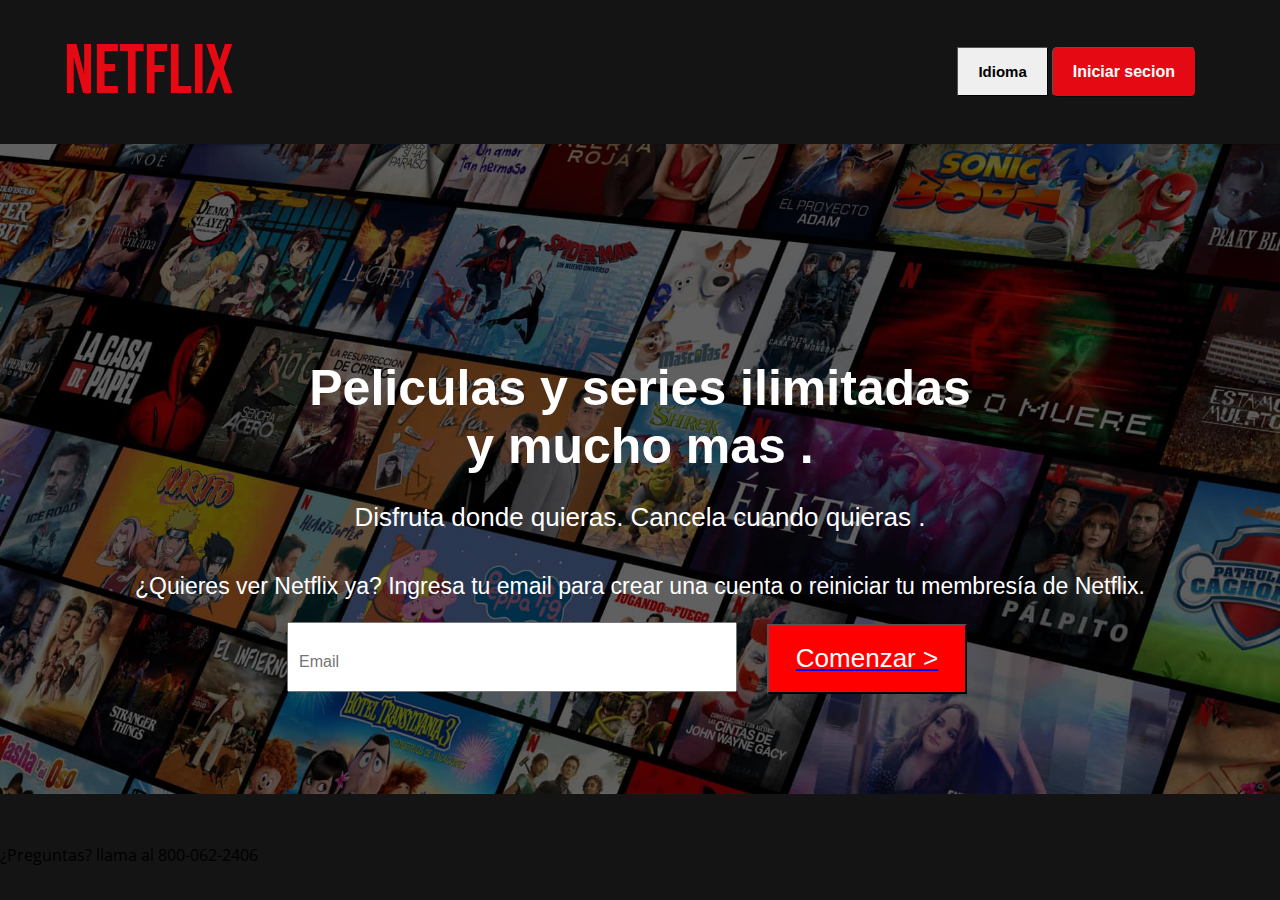
<file: index.html>
<!DOCTYPE html>
<html lang="en">
<head>
	<meta charset="UTF-8">
	<meta name="viewport" content="width=device-width, initial-scale=1.0">
	<link rel="stylesheet" href="css/estilos.css">
	<link href="https://fonts.googleapis.com/css2?family=Bebas+Neue&family=Open+Sans:wght@400;600&display=swap" rel="stylesheet"> 
	<link rel="icon" type="image" href="img/favicon.png">
	<title>Netflix</title>
</head>
<body>
	<header>
		<div class="contenedor" >
			<h2 class="logotipo"> NETFLIX</h2>
			<nav>
				<button role="button" class="boton_idioma"></i>Idioma </button>
				
			<a href="secion.html"><button class="btn_first"   style="background-color: #E50914;"    type="submit  " a href="secion.html"  >Iniciar secion </button></a>

				
				
				</form>
			</nav>
		</div>
	</header>

	<main>
		<div class="pelicula-principal">
			<div class="contenedor">
				<center>
				<h3 class="titulo">Peliculas y series ilimitadas <br> y mucho mas .</h3>
				<p class="descripcion">
					Disfruta donde quieras.  Cancela cuando quieras .
					<br>
					<p class="vista">¿Quieres ver Netflix ya? Ingresa tu email para crear una cuenta o reiniciar tu membresía de Netflix.</p>
					</p>
					<br>
					<div class="input-group">
					<input  class="input1" type="email"  style="width: 450px;height: 70px;"    autocomplete="email" maxlength="50" minlength="5"  placeholder="Email"  dir >
			<a href="secion.html"><button class="red"   style="background-color: red;"    type="submit  "
				autocomplete="off" tabindex="0"  >
				<span id class="cta-btn-txt" data-uia>Comenzar  >  </span></a>				
				</center>
				
				
			</div>
		</div>
	</main>

	<footer>
		<p>¿Preguntas? llama al 800-062-2406</p>
	</footer>
</body>
</html>
</file>
<file: css/estilos.css>
:root {
	--rojo: #E50914;
	--fondo: #141414;
}

* {
	margin: 0;
	padding: 0;
	box-sizing: border-box;
}

body {
	background: var(--fondo);
	font-family: 'Open Sans', sans-serif;
}

.contenedor {
	width: 90%;
	margin: auto;
}

header {
	padding: 30px 0;
}

header .contenedor {
	display: flex;
	justify-content: space-between;
	align-items: center;
}

header .logotipo {
	font-family: 'Bebas Neue', cursive;
	font-weight: normal;
	color: var(--rojo);
	font-size: 70px;
}

header nav a {
	color: #AAA;
	text-decoration: none;
	margin-right: 20px;
}

header nav a:hover,
header nav a.activo {
	color: #FFF;
}

/* ---- ----- ----- Pelicula Principal ----- ----- ----- */
.pelicula-principal {
	font-size: 16px;
	min-height: 40.62em;
	color: #fff;
	background: linear-gradient(rgba(0, 0, 0, .50) 0%, rgba(0,0,0,.50) 100%), url(../img/primer_fondo.jpg);
	background-position: center center;
	background-size: cover;
	margin-bottom: 3.12em;
	display: flex;
	align-items: end;
	text-align: left;
}

.pelicula-principal .contenedor {
	margin: 0 auto;
	margin-bottom: 6.25em;
}

.pelicula-principal .titulo {
	font-weight: 600;
	font-size: 50px;
	margin-bottom: 0.4em;
	font-family: Helvetica ;
}

.pelicula-principal .descripcion {
	font-weight: normal;
	font-size: 26px;
	line-height: 1.75em;
	max-width: 50%;
	margin-bottom: 1.25em;
	color: #fff;
	font-family: Helvetica;
}

.pelicula-principal .boton {
	background: rgba(0,0,0, 0.5);
	border: none;
	border-radius: 0.31em;
	padding: 0.93em 1.87em;
	color: #fff;
	margin-right: 1.25em;
	cursor: pointer;
	transition: .3s ease all;
	font-size: 1.12em;
}

.pelicula-principal .boton:hover {
	background: #fff;
	color: #000;
}

.pelicula-principal .boton i {
	margin-right: 1.25em;
}

/* ---- ----- ----- Media Queries ----- ----- ----- */
@media screen and (max-width: 800px) {
	header .logotipo {
		margin-bottom: 10px;
		font-size: 30px;
	}

	header .contenedor {
		flex-direction: column;
		text-align: center;
	}

	.pelicula-principal {
		font-size: 14px;
	}

	
}


.cta-btn-txt{
	color: #fff;
	text-decoration: none;
	
}

.btn_first{
		color: #FFF;
		font-family: Helvetica;
	text-decoration:none;
font-weight: 600;
font-size: 16px;
padding-top:15px;
padding-bottom:15px;
padding-left:20px;
padding-right:20px;
border-width: 1px;

border-radius:5px;
}
.boton_idioma{
	color: none ;
	text-decoration:none;
font-weight: 600;
font-size: 15px;
padding-top:15px;
padding-bottom:15px;
padding-left:20px;
padding-right:20px;
border-width: 1px;
}

.form-login{
	width: 400px;
	height: 600px;
	background:black;
	background-color: #000000BF;
	margin: 0px 0px 90px ;
	margin-top: 10px;
	padding: 60px 68px 40px ;
	

}

.form-login h5{
	margin:0 0 28;
	text-align: left;
	height: 40px;
	margin-bottom: 30px;
	border-bottom: 1px solid ;
	font-size: 32px;

}

.controles{
	width: 100%;
	margin-bottom: 15px;
	padding: 11px 10px ;
	background:#333333;
	font-size: 16px;
	font-weight: bold;
	font-style: white;
}


.button_secion{
	width: 100%;
	height: 40px;
	background: #E50914;
	border: #000;
	color: #FFF;
	margin-bottom: 16px;
	font-size: 16px;
	font-style: helvetica neue ;
	
}

.form-login p {
	height: 40px;
	text-align: right;
}
.form-login a {
	color: #FFF;
	text-decoration: none;
	font-size: 14px;
}
.form-login a:hover {
	text-decoration: underline;
}



.sub{
	font-size: medium;
	color:#E50914;
}


*footer{
	font-size: x-large;
	color: #FFF;
}

.pregunta {
	font-size: 16px;
	color: #737373;
	text-align:left;
	font-family: Helvetica;
	
}
#checkbox1{
	margin-right: 120px;
}

.captcha{
	font-size: 13px;
	text-align: justify;
	color: #8C8C8C;
}

.a href{
	color: #017bab;
}
.ayuda{
	color: #017bab;
}
.vista{
	font-size: 23px;
	font-family: Helvetica;
}

.input1{
padding: 10px 10px 0px;
font-size: 16px;
}

.red{
	color: #E50914;
	width: 200px;
	height: 70px;
	font-size: 26px;
	margin: 0px 26px;
	font-family: Helvetica;
	font-style: white;
}
</file>
